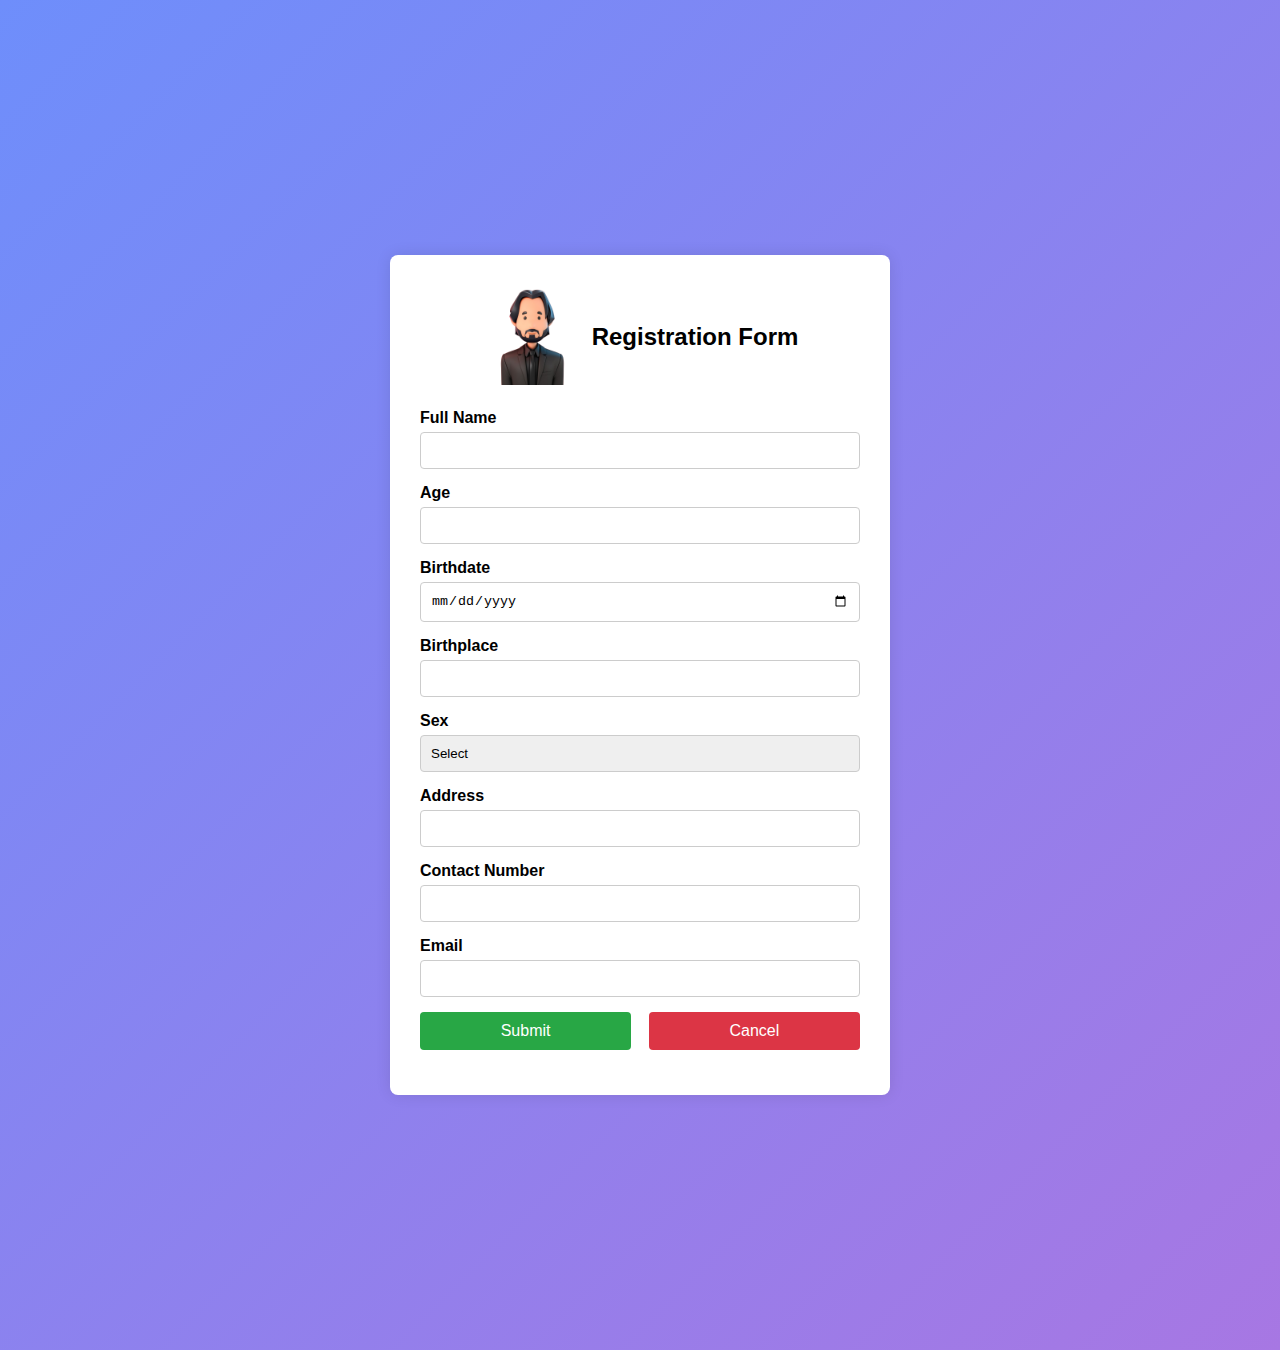
<file: index.html>
<!DOCTYPE html>
<html lang="en">
<head>
  <meta charset="UTF-8">
  <meta name="viewport" content="width=device-width, initial-scale=1.0">
  <title>Registration Form</title>
  <link rel="stylesheet" href="style.css">
</head>
<body>
  <div id="container" class="form-container">
    
    <div class="header-container">
      <div class="logo-container">
        <img src="Logo.png" alt="Logo" class="logo-image">
      </div>
      <h2 id="form-title" class="title">Registration Form</h2>
    </div>

    <form action="next.html" method="post" autocomplete="off">
      
      <div class="form-group" id="name-group">
        <label for="fullname">Full Name</label>
        <input type="text" id="fullname" name="fullname" class="input-field" required>
      </div>
      
      
      <div class="form-group" id="age-group">
        <label for="age">Age</label>
        <input type="number" id="age" name="age" class="input-field" required>
      </div>

      
      <div class="form-group" id="birthdate-group">
        <label for="birthdate">Birthdate</label>
        <input type="date" id="birthdate" name="birthdate" class="input-field" required>
      </div>

      
      <div class="form-group" id="birthplace-group">
        <label for="birthplace">Birthplace</label>
        <input type="text" id="birthplace" name="birthplace" class="input-field" required>
      </div>

      
      <div class="form-group" id="sex-group">
        <label for="sex">Sex</label>
        <select id="sex" name="sex" class="input-field" required>
          <option value="">Select</option>
          <option value="male">Male</option>
          <option value="female">Female</option>
          <option value="other">Other</option>
        </select>
      </div>

      
      <div class="form-group" id="address-group">
        <label for="address">Address</label>
        <input type="text" id="address" name="address" class="input-field" required>
      </div>

      
      <div class="form-group" id="contact-group">
        <label for="contact">Contact Number</label>
        <input type="tel" id="contact" name="contact" class="input-field" pattern="[0-9]{11}" required>
      </div>

      
      <div class="form-group" id="email-group">
        <label for="email">Email</label>
        <input type="email" id="email" name="email" class="input-field" required pattern=".+@.+\..+">
      </div>

      
      <div class="form-group" id="button-group">
        <button type="submit" id="submit-btn" class="submit-button">Submit</button>
        <button type="reset" id="cancel-btn" class="cancel-button">Cancel</button>
      </div>
    </form>
  </div>
</body>
</html>
</file>
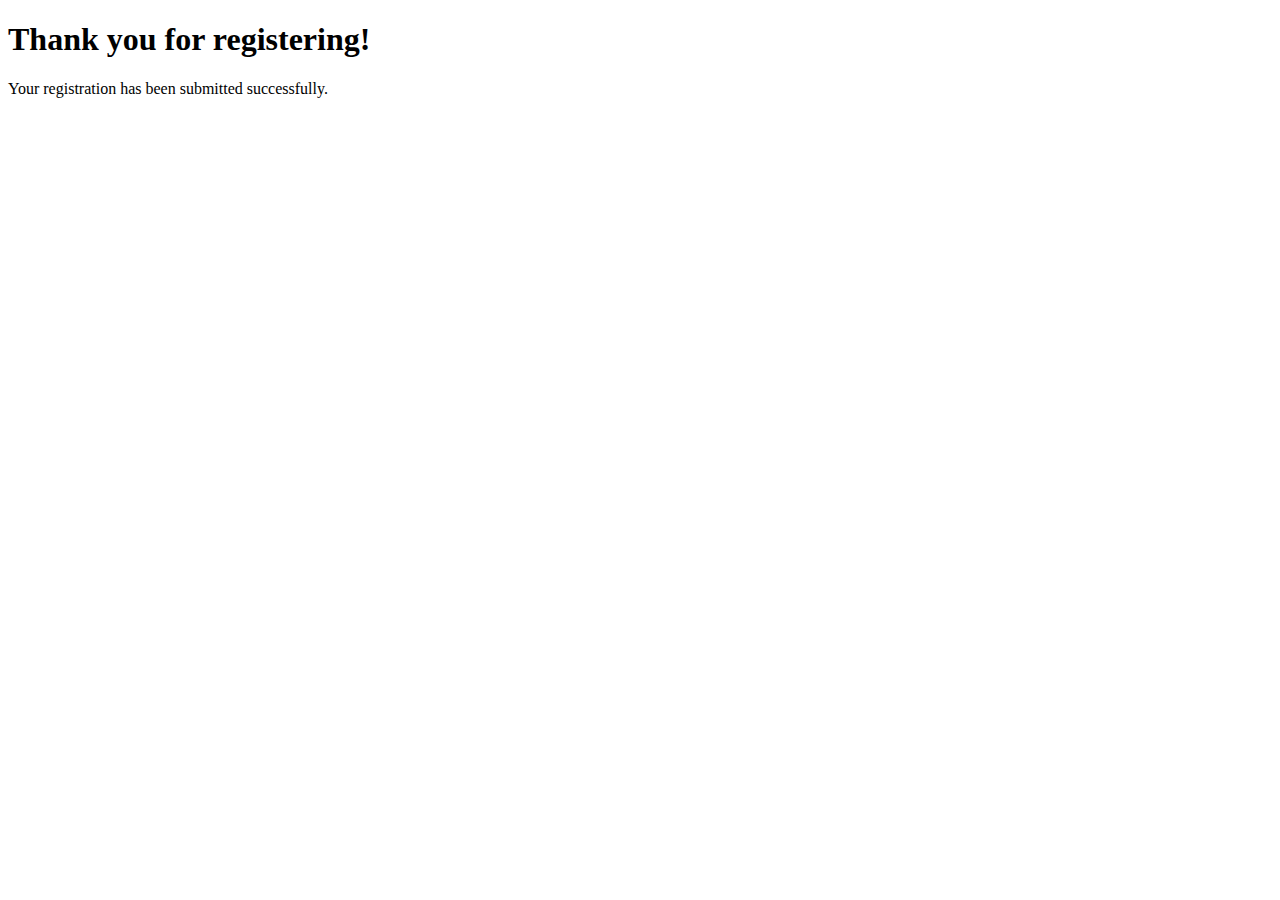
<file: Next.html>
<!DOCTYPE html>
<html lang="en">
<head>
  <meta charset="UTF-8">
  <meta name="viewport" content="width=device-width, initial-scale=1.0">
  <title>Thank You</title>
    <h1>Thank you for registering!</h1>
    <p>Your registration has been submitted successfully.</p>
  </div>
</body>
</html>
</file>
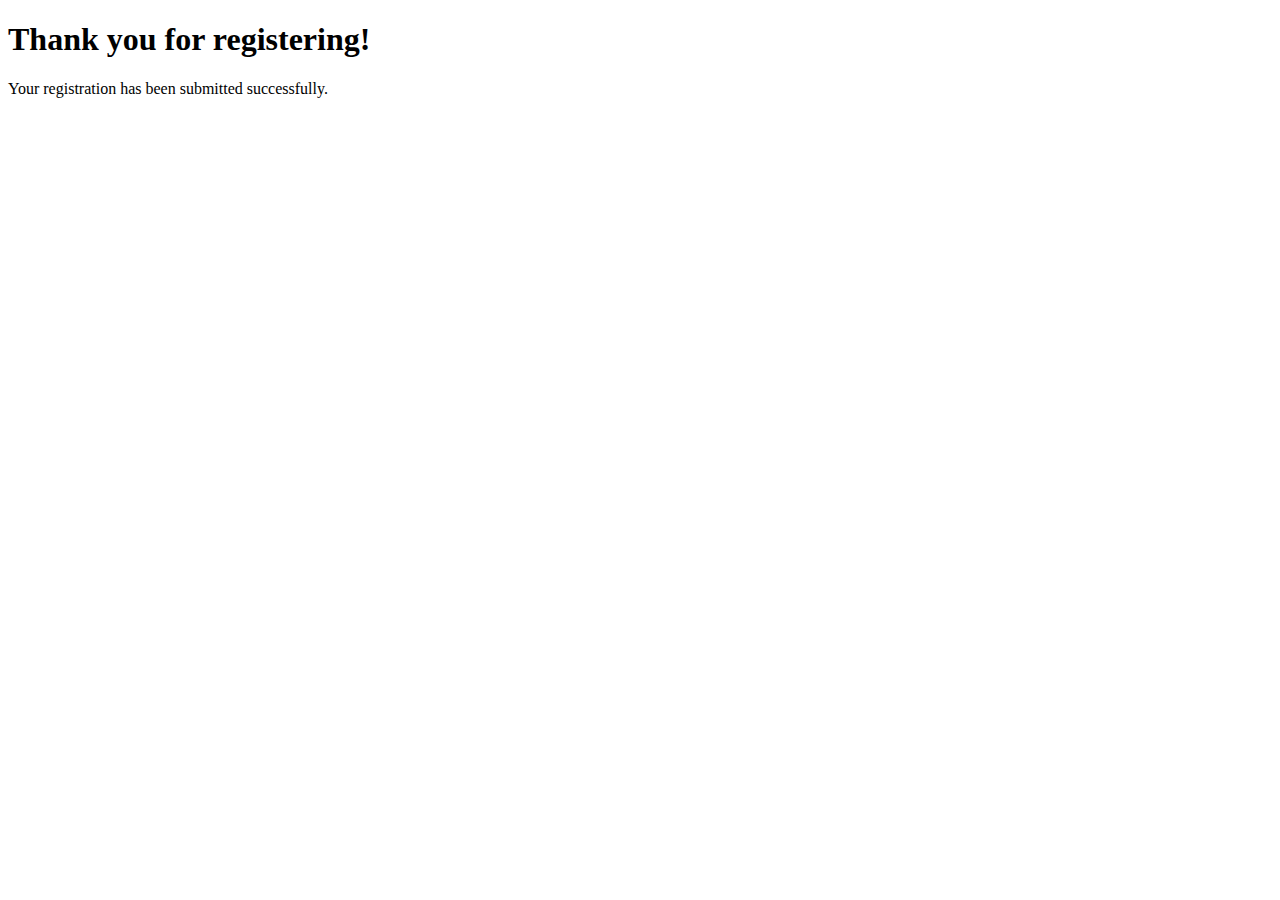
<file: next.html>
<!DOCTYPE html>
<html lang="en">
<head>
  <meta charset="UTF-8">
  <meta name="viewport" content="width=device-width, initial-scale=1.0">
  <title>Thank You</title>
    <h1>Thank you for registering!</h1>
    <p>Your registration has been submitted successfully.</p>
  </div>
</body>
</html>
</file>
<file: style.css>
/* Universal Styles */
* {
    margin: 0;
    padding: 0;
    box-sizing: border-box;
}

/* Body Styles */
body {
    font-family: Arial, sans-serif;
    background: linear-gradient(135deg, #6e8efb, #a777e3);
    display: flex;
    justify-content: center;
    align-items: center;
    height: 150vh; 
}

/* Container and Title */
#container.form-container {
    background-color: #fff;
    padding: 30px;
    border-radius: 8px;
    box-shadow: 0 0 15px rgba(0, 0, 0, 0.1);
    width: 500px; 
}

/* Header with Logo and Title */
.header-container {
    display: flex;
    align-items: center;
    justify-content: center;
    margin-bottom: 20px;
}

.logo-container {
    margin-right: 10px;
}

.logo-image {
    max-width: 100px;
    height: auto;
}

#form-title.title {
    font-size: 24px;
    font-weight: bold;
}

/* Form Groups */
.form-group {
    margin-bottom: 15px;
}

label {
    display: block;
    margin-bottom: 5px;
    font-weight: bold;
}

/* Input Fields */
.input-field {
    width: 100%;
    padding: 10px;
    border: 1px solid #ccc;
    border-radius: 4px;
    transition: border-color 0.3s ease, box-shadow 0.3s ease; 
}

/* Select Field */
#sex {
    appearance: none;
}

/* Button Styles */
#button-group {
    display: flex;
    justify-content: space-between;
}

.submit-button,
.cancel-button {
    width: 48%;
    padding: 10px;
    background-color: #28a745;
    color: white;
    border: none;
    border-radius: 4px;
    cursor: pointer;
    font-size: 16px;
    transition: transform 0.3s ease, background-color 0.3s ease;
}

.submit-button:hover {
    background-color: #218838;
    transform: scale(1.1); 
}

.cancel-button {
    background-color: #dc3545;
}

.cancel-button:hover {
    background-color: #c82333;
    transform: scale(1.1); 
}

/* Focused Input Fields */
.input-field:focus {
    border-color: #80bdff;
    box-shadow: 0 0 5px rgba(128, 189, 255, 0.5); 
    outline: none;
}
</file>
